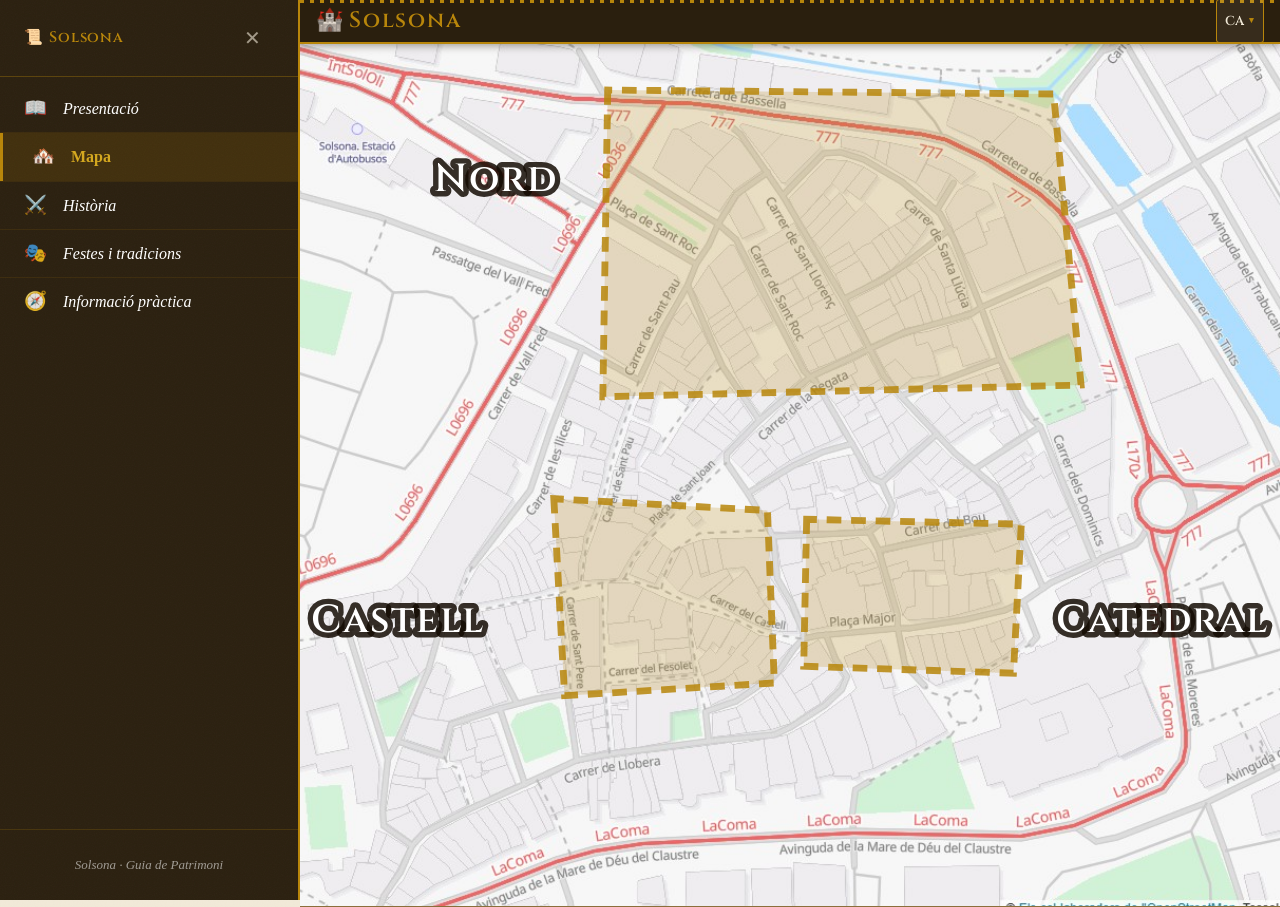
<file: index.html>
<!DOCTYPE html>
<html lang="ca">
<head>
    <meta charset="UTF-8">
    <meta name="viewport" content="width=device-width, initial-scale=1">
    <meta name="description" content="Guia de patrimoni: mapa interactiu dels punts d'interès del poble.">
    <meta name="theme-color" content="#2a1f0e">

    <!-- El JS omple el <title> amb `${POBLE} — ${titol-app traduït}` -->
    <title>Guia de Punts d'Interès</title>

    <!-- Favicon inline (emoji de castell) -->
    <link rel="icon" href="data:image/svg+xml,<svg xmlns='http://www.w3.org/2000/svg' viewBox='0 0 100 100'><text y='.9em' font-size='90'>🏰</text></svg>">

    <link rel="stylesheet" href="estils.css">
</head>
<body>

    <!-- ============================================================
         MENÚ LATERAL
         Drawer en mòbil · columna fixa en tauleta/escriptori
         aria-hidden gestionat per JS (obrirMenu / tancarMenu)
         ============================================================ -->
    <nav id="menu-lateral"
         aria-label="Menú principal"
         aria-hidden="true">

        <!-- Capçalera del drawer -->
        <!-- .titol-menu s'omple des de JS amb la constant POBLE (funcions.js) -->
        <div id="capçalera-menu">
            <span class="titol-menu"></span>
            <button id="boto-tancar-menu"
                    aria-label="Tancar menú">✕</button>
        </div>

        <!-- Navegació de seccions -->
        <ul role="list">
            <li>
                <button data-seccio="introduccio"
                        aria-controls="seccio-contingut"
                        aria-expanded="false">
                    Introducció
                </button>
            </li>
            <li>
                <button data-seccio="mapa"
                        aria-controls="seccio-mapa"
                        aria-current="true">
                    Mapa
                </button>
            </li>
            <li>
                <button data-seccio="historia"
                        aria-controls="seccio-contingut"
                        aria-expanded="false">
                    Història
                </button>
            </li>
            <li>
                <button data-seccio="festes-tradicions"
                        aria-controls="seccio-contingut"
                        aria-expanded="false">
                    Festes i tradicions
                </button>
            </li>
            <li>
                <button data-seccio="informacio-practica"
                        aria-controls="seccio-contingut"
                        aria-expanded="false">
                    Informació pràctica
                </button>
            </li>
        </ul>

        <!-- Peu del drawer -->
        <!-- #peu-menu s'omple des de JS amb "${POBLE} · ${titol-app traduït}" -->
        <p id="peu-menu"></p>

    </nav><!-- /menu-lateral -->


    <!-- Coberta fosca darrere el menú quan és obert en mòbil -->
    <div id="coberta-menu"
         aria-hidden="true"
         role="presentation"></div>


    <!-- ============================================================
         CONTINGUT PRINCIPAL
         ============================================================ -->
    <main id="contingut-principal">

        <!-- Capçalera sticky -->
        <header id="capçalera-principal">

            <button id="boto-menu"
                    aria-label="Obrir menú"
                    aria-controls="menu-lateral"
                    aria-expanded="false">☰</button>

            <!-- El JS omple aquest text des de la constant POBLE -->
            <h1 id="titol-poble"></h1>

            <!--
                Desplegable d'idioma personalitzat.
                · Botó disparador (mostra el codi de l'idioma actiu, ex: "CA ▾").
                · Llista <ul role="listbox"> amb els 4 idiomes; s'obre en clicar
                  el botó o amb la tecla Enter/Espai/Fletxa avall.
                L'estat el gestiona sincronitzarBotonsIdioma() a funcions.js.
                Els textos de les opcions els tradueix actualitzarTextosDinamics().
            -->
            <div id="selector-idioma" class="desplegable-idioma">
                <button type="button"
                        id="selector-idioma-disparador"
                        class="desplegable-idioma__disparador"
                        aria-haspopup="listbox"
                        aria-expanded="false"
                        aria-controls="selector-idioma-llista"
                        aria-label="Selecció d'idioma">
                    <span class="desplegable-idioma__codi">CA</span>
                    <span class="desplegable-idioma__fletxa" aria-hidden="true">▾</span>
                </button>
                <ul id="selector-idioma-llista"
                    class="desplegable-idioma__llista"
                    role="listbox"
                    aria-label="Idiomes disponibles"
                    hidden>
                    <li role="option" data-idioma="ca" aria-selected="true"  tabindex="-1">Català</li>
                    <li role="option" data-idioma="en" aria-selected="false" tabindex="-1">English</li>
                    <li role="option" data-idioma="es" aria-selected="false" tabindex="-1">Castellano</li>
                    <li role="option" data-idioma="fr" aria-selected="false" tabindex="-1">Français</li>
                </ul>
            </div>

        </header><!-- /capçalera-principal -->


        <!-- ========================================================
             SECCIÓ MAPA PRINCIPAL
             El SVG conté les zones hardcoded. JS els afegirà events i
             podrà regenerar les zones des de zones.js si cal.
             viewBox="0 0 100 88": x de 0 a 100, y de 0 a 88.

             PLANTILLA: adapteu el viewBox a la proporció real de la
             imatge, i substituïu els paths de sota per les coordenades
             reals obtingudes amb eina-coordenades.html.
             ======================================================== -->
        <section id="seccio-mapa"
                 aria-label="Mapa interactiu del poble">

            <svg id="mapa-poble"
                 viewBox="0 0 100 88"
                 preserveAspectRatio="xMidYMid meet"
                 role="img"
                 aria-label="Mapa del poble amb quatre zones clicables"
                 xmlns="http://www.w3.org/2000/svg">

                <title>Mapa</title>
                <desc>
                    Mapa esquemàtic del poble amb quatre zones d'interès.
                </desc>

                <!-- ================================================
                     FONS DEL MAPA
                     ================================================
                     PAS 1 · Posa el fitxer a: imatges/mapa-poble.jpg
                     PAS 2 · Ajusta el viewBox de dalt a la proporció
                             REAL de la teva imatge:
                                 alçadaViewBox = 100 × (alçadaPx / ampladaPx)
                     PAS 3 · Posa la mateixa alçada al `height` de sota.
                     ================================================ -->
                <image href="imatges/mapa-poble.jpg"
                       x="0" y="0"
                       width="100" height="88"
                       preserveAspectRatio="xMidYMid slice"/>


                <!-- ================================================
                     ZONES CLICABLES (PLANTILLA)
                     ================================================
                     Els paths de sota són marcadors de posició. Cal
                     substituir cada atribut "d" per les coordenades
                     reals obtingudes amb eina-coordenades.html, i
                     actualitzar també zones.js amb els mateixos
                     valors al camp formaArea.
                     ================================================ -->

                <!-- Zona 1 -->
                <g class="zona-clicable"
                   data-id-zona="zona-catedral"
                   tabindex="0"
                   role="button"
                   aria-label="Explorar Catedral">
                    <path d="M51.7,48.5 L51.4,63.5 L72.8,64.2 L73.6,49 Z"/>
                    <text x="88" y="60" class="etiqueta-zona">Catedral</text>
                </g>

                <!-- Zona 2 -->
                <g class="zona-clicable"
                   data-id-zona="zona-castell"
                   tabindex="0"
                   role="button"
                   aria-label="Explorar Castell">
                    <path d="M25.9,46.4 L27,66.5 L48.4,65.2 L47.7,47.6 Z"/>
                    <text x="10" y="60" class="etiqueta-zona">Castell</text>
                </g>

                <!-- Zona 3 -->
                <g class="zona-clicable"
                   data-id-zona="zona-nord"
                   tabindex="0"
                   role="button"
                   aria-label="Explorar Zona Nord">
                    <path d="M31.4,4.7 L30.9,36 L79.7,34.8 L76.9,5.1 Z"/>
                    <text x="20" y="15" class="etiqueta-zona">Nord</text>
                </g>

               

            </svg><!-- /mapa-poble -->

        </section><!-- /seccio-mapa -->


        <!-- ========================================================
             SECCIÓ CONTINGUT (seccions del menú)
             Oculta per defecte. JS en gestiona la visibilitat
             i en canvia el contingut via mostrarSeccio().
             ======================================================== -->
        <section id="seccio-contingut"
                 aria-live="polite"
                 aria-atomic="false"
                 hidden>
            <!-- El JS inserirà aquí el títol i el text de la secció -->
        </section><!-- /seccio-contingut -->


    </main><!-- /contingut-principal -->


    <!-- ============================================================
         AVÍS SENSE JAVASCRIPT
         ============================================================ -->
    <noscript>
        <div style="padding:1.5rem;background:#f2ead8;border:2px solid #8b2e0a;
                    font-family:Georgia,serif;color:#1e1408;text-align:center;
                    position:fixed;top:0;left:0;right:0;z-index:9999;">
            <p lang="ca">⚠️ Aquesta aplicació requereix JavaScript per funcionar.</p>
            <p lang="es">⚠️ Esta aplicación requiere JavaScript para funcionar.</p>
            <p lang="en">⚠️ This application requires JavaScript to work.</p>
            <p lang="fr">⚠️ Cette application nécessite JavaScript pour fonctionner.</p>
        </div>
    </noscript>


    <!-- ============================================================
         SCRIPTS — ordre obligatori: traduccions → zones → punts → funcions
         ============================================================ -->
    <script src="dades/traduccions.js"></script>
    <script src="dades/zones.js"></script>
    <script src="dades/punts.js"></script>
    <script src="funcions.js"></script>

</body>
</html>
</file>
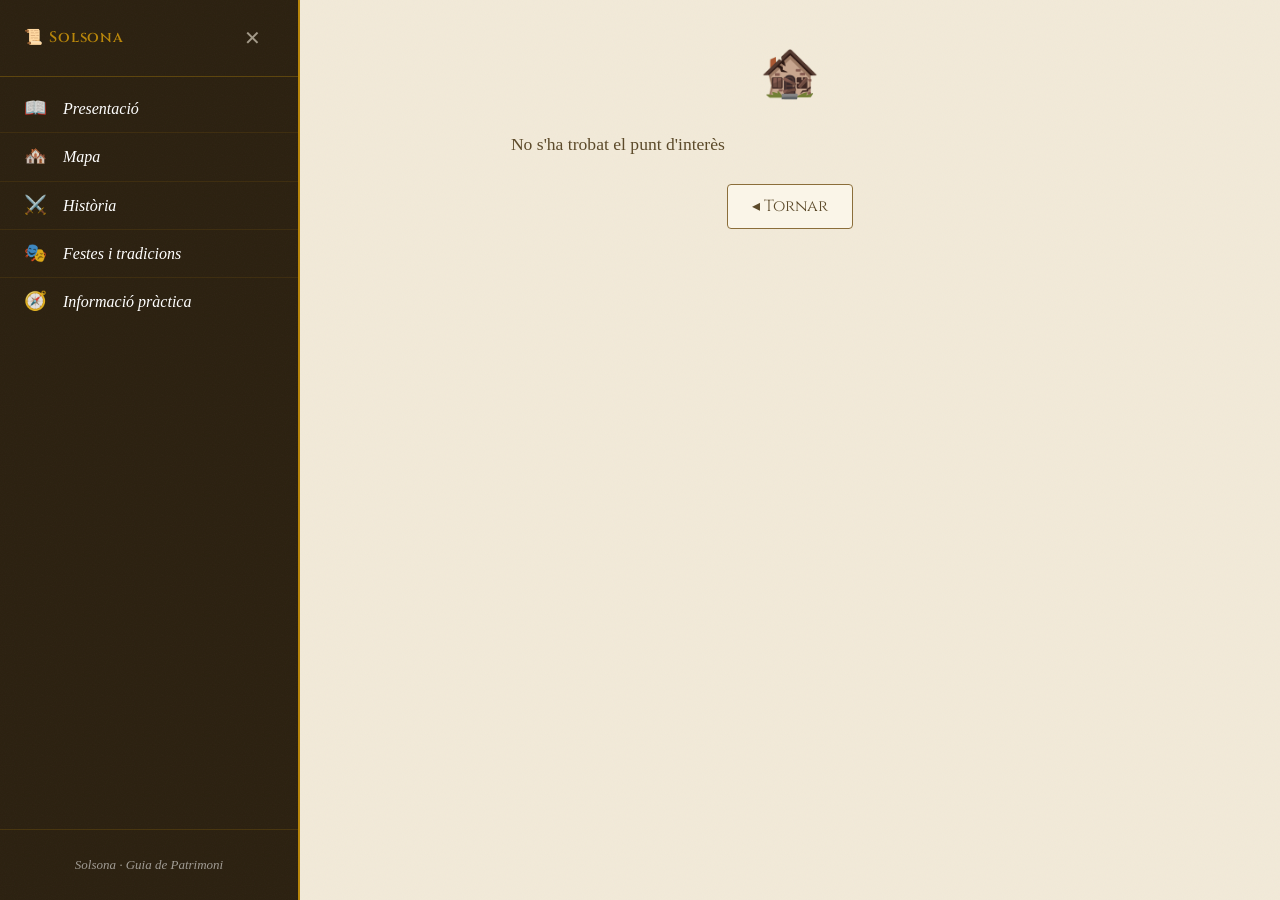
<file: punt-interes.html>
<!DOCTYPE html>
<html lang="ca">
<head>
    <meta charset="UTF-8">
    <meta name="viewport" content="width=device-width, initial-scale=1">
    <!--
        El contingut d'aquesta pàgina depèn del paràmetre ?pi= de la URL.
        El JS actualitzarà <title>, <meta name="description"> i tots els
        camps de la fitxa en carregar via renderitzarFitxaPunt().
    -->
    <meta name="description" content="Fitxa d'un punt d'interès del poble.">
    <meta name="theme-color" content="#2a1f0e">

    <!-- El JS actualitzarà el <title> amb "${nomPunt} — ${POBLE}" -->
    <title>Punt d'interès</title>

    <link rel="icon" href="data:image/svg+xml,<svg xmlns='http://www.w3.org/2000/svg' viewBox='0 0 100 100'><text y='.9em' font-size='90'>🏰</text></svg>">
    <link rel="stylesheet" href="estils.css">
</head>
<body>

    <!-- ============================================================
         MENÚ LATERAL
         Idèntic a index.html i zona.html.
         ============================================================ -->
    <nav id="menu-lateral"
         aria-label="Menú principal"
         aria-hidden="true">

        <!-- .titol-menu s'omple des de JS amb la constant POBLE (funcions.js) -->
        <div id="capçalera-menu">
            <span class="titol-menu"></span>
            <button id="boto-tancar-menu"
                    aria-label="Tancar menú">✕</button>
        </div>

        <ul role="list">
            <li>
                <button data-seccio="introduccio"
                        aria-controls="seccio-contingut"
                        aria-expanded="false">
                    Introducció
                </button>
            </li>
            <li>
                <button data-seccio="mapa"
                        aria-current="false">
                    Mapa
                </button>
            </li>
            <li>
                <button data-seccio="historia"
                        aria-controls="seccio-contingut"
                        aria-expanded="false">
                    Història
                </button>
            </li>
            <li>
                <button data-seccio="festes-tradicions"
                        aria-controls="seccio-contingut"
                        aria-expanded="false">
                    Festes i tradicions
                </button>
            </li>
            <li>
                <button data-seccio="informacio-practica"
                        aria-controls="seccio-contingut"
                        aria-expanded="false">
                    Informació pràctica
                </button>
            </li>
        </ul>

        <!-- #peu-menu s'omple des de JS amb "${POBLE} · ${titol-app traduït}" -->
        <p id="peu-menu"></p>

    </nav><!-- /menu-lateral -->


    <div id="coberta-menu"
         aria-hidden="true"
         role="presentation"></div>


    <!-- ============================================================
         CONTINGUT PRINCIPAL
         ============================================================ -->
    <main id="contingut-principal">

        <!-- Capçalera sticky -->
        <header id="capçalera-principal">

            <button id="boto-menu"
                    aria-label="Obrir menú"
                    aria-controls="menu-lateral"
                    aria-expanded="false">☰</button>

            <!-- El JS omple aquest text des de la constant POBLE -->
            <h1 id="titol-poble"></h1>

            <!--
                Desplegable d'idioma personalitzat.
                · Botó disparador (mostra el codi de l'idioma actiu, ex: "CA ▾").
                · Llista <ul role="listbox"> amb els 4 idiomes; s'obre en clicar
                  el botó o amb la tecla Enter/Espai/Fletxa avall.
                L'estat el gestiona sincronitzarBotonsIdioma() a funcions.js.
                Els textos de les opcions els tradueix actualitzarTextosDinamics().
            -->
            <div id="selector-idioma" class="desplegable-idioma">
                <button type="button"
                        id="selector-idioma-disparador"
                        class="desplegable-idioma__disparador"
                        aria-haspopup="listbox"
                        aria-expanded="false"
                        aria-controls="selector-idioma-llista"
                        aria-label="Selecció d'idioma">
                    <span class="desplegable-idioma__codi">CA</span>
                    <span class="desplegable-idioma__fletxa" aria-hidden="true">▾</span>
                </button>
                <ul id="selector-idioma-llista"
                    class="desplegable-idioma__llista"
                    role="listbox"
                    aria-label="Idiomes disponibles"
                    hidden>
                    <li role="option" data-idioma="ca" aria-selected="true"  tabindex="-1">Català</li>
                    <li role="option" data-idioma="en" aria-selected="false" tabindex="-1">English</li>
                    <li role="option" data-idioma="es" aria-selected="false" tabindex="-1">Castellano</li>
                    <li role="option" data-idioma="fr" aria-selected="false" tabindex="-1">Français</li>
                </ul>
            </div>

        </header><!-- /capçalera-principal -->


        <!-- ========================================================
             FITXA DEL PUNT D'INTERÈS
             <article> és l'element semàntic correcte: la fitxa és
             un contingut autònom que té sentit per si mateix.
             Tot el contingut l'omple renderitzarFitxaPunt().
             ======================================================== -->
        <article id="fitxa-punt-interes"
                 aria-labelledby="nom-punt">

            <!-- ====================================================
                 CAPÇALERA: BOTÓ TORNAR + NOM DEL PUNT
                 Mateix patró que #capçalera-zona a zona.html:
                 botó a l'esquerra i títol al costat.
                 El botó torna al historial anterior (típicament
                 la pàgina de zona des d'on s'ha entrat).
                 El text del botó el tradueix el JS via UI['tornar'];
                 la fletxa '◂' l'afegeix el CSS (.boto-tornar::before).
                 ==================================================== -->
            <div id="capçalera-punt">

                <button id="boto-tornar"
                        class="boto-tornar"
                        onclick="history.back()"
                        aria-label="Tornar a la llista de punts d'interès">
                    <!-- El JS omple el textContent amb "Tornar" traduït -->
                </button>

                <!-- El JS omple textContent d'aquest h1 -->
                <h1 id="nom-punt" aria-live="polite"></h1>

            </div><!-- /capçalera-punt -->


            <!-- ====================================================
                 IMATGE DESTACADA
                 src i alt els omple el JS (alt = nom del PI en
                 l'idioma actiu). L'onerror del JS substitueix la
                 imatge per un placeholder emoji si no existeix.
                 ==================================================== -->
            <div id="contenidor-imatge">
                <!--
                    src buit intencionadament: el JS el defineix.
                    Si el navegador intenta carregar src="" alguns
                    navegadors fan una petició al document arrel —
                    per evitar-ho usem src="data:," (URI mínima vàlida
                    que no dispara cap petició de xarxa).
                -->
                <img id="imatge-punt"
                     src="data:,"
                     alt=""
                     loading="eager"
                     decoding="async">
            </div><!-- /contenidor-imatge -->


            <!-- ====================================================
                 DETALLS: METADADES I ESTRELLES
                 (El nom ha passat a #capçalera-punt, a dalt.)
                 ==================================================== -->
            <section id="detalls-punt"
                     aria-label="Informació del punt d'interès">

                <!--
                    Llista de definicions: etiqueta → valor.
                    Les <dt> usen data-i18n perquè el JS les tradueixi.
                    Les <dd> les omple el JS directament per id.
                -->
                <dl>
                    <dt data-i18n="any-construccio">Any:</dt>
                    <dd id="any-construccio"></dd>

                    <dt data-i18n="estil-arquitectonic">Estil:</dt>
                    <dd id="estil-arquitectonic"></dd>

                    <dt data-i18n="direccio-punt">Adreça:</dt>
                    <dd id="direccio-punt"></dd>
                </dl>

                <!--
                    Bloc d'estrelles:
                    · role="img" → el lector de pantalla l'anuncia com a imatge
                    · aria-label → el JS hi posa "2 de 3 estrelles" (traduït)
                    · innerHTML  → el JS hi insereix les <span> de les estrelles
                                   i el badge de rellevància
                -->
                <div id="estrelles-rellevancia"
                     role="img"
                     aria-label=""></div>

            </section><!-- /detalls-punt -->


            <!-- ====================================================
                 DESCRIPCIÓ
                 El JS omple textContent de #text-descripcio
                 (mai innerHTML per seguretat: el text ve de dades).
                 La primera lletra capital la fa el CSS (::first-letter).
                 ==================================================== -->
            <section id="descripcio-punt"
                     aria-label="Descripció">

                <p id="text-descripcio" aria-live="polite"></p>

            </section><!-- /descripcio-punt -->


            <!-- ====================================================
                 SEPARADOR ORNAMENTAL
                 Decoració pura, invisible per a lectors de pantalla.
                 ==================================================== -->
            <div class="separador-ornamental" aria-hidden="true"></div>

        </article><!-- /fitxa-punt-interes -->


        <!-- ========================================================
             SECCIÓ DE CONTINGUT DEL MENÚ LATERAL
             Apareix quan l'usuari obra una secció del menú.
             ======================================================== -->
        <section id="seccio-contingut"
                 aria-live="polite"
                 aria-atomic="false"
                 hidden>
        </section><!-- /seccio-contingut -->


    </main><!-- /contingut-principal -->


    <!-- ============================================================
         AVÍS SENSE JAVASCRIPT
         ============================================================ -->
    <noscript>
        <div style="padding:1.5rem;background:#f2ead8;border:2px solid #8b2e0a;
                    font-family:Georgia,serif;color:#1e1408;text-align:center;
                    position:fixed;top:0;left:0;right:0;z-index:9999;">
            <p lang="ca">⚠️ Aquesta aplicació requereix JavaScript per funcionar.</p>
            <p lang="es">⚠️ Esta aplicación requiere JavaScript para funcionar.</p>
            <p lang="en">⚠️ This application requires JavaScript to work.</p>
            <p lang="fr">⚠️ Cette application nécessite JavaScript pour fonctionner.</p>
        </div>
    </noscript>


    <!-- ============================================================
         SCRIPTS — ordre obligatori: traduccions → zones → punts → funcions
         ============================================================ -->
    <script src="dades/traduccions.js"></script>
    <script src="dades/zones.js"></script>
    <script src="dades/punts.js"></script>
    <script src="funcions.js"></script>

</body>
</html>
</file>
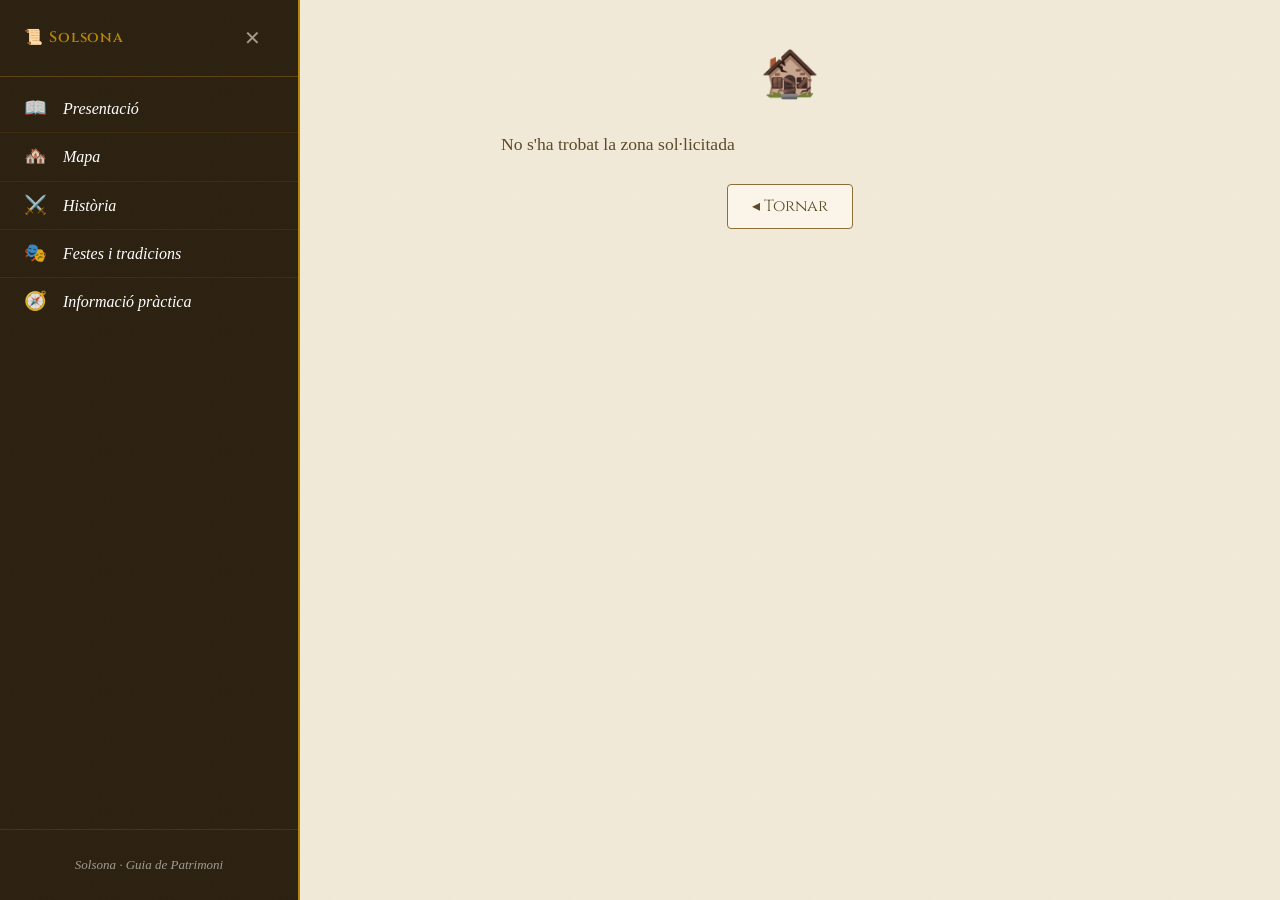
<file: zona.html>
<!DOCTYPE html>
<html lang="ca">
<head>
    <meta charset="UTF-8">
    <meta name="viewport" content="width=device-width, initial-scale=1">
    <!--
        El contingut d'aquesta pàgina depèn del paràmetre ?zona= de la URL.
        El JS actualitzarà <title> i <meta name="description"> en carregar.
    -->
    <meta name="description" content="Explora una zona del poble i els seus punts d'interès.">
    <meta name="theme-color" content="#2a1f0e">

    <!-- El JS actualitzarà el <title> amb "${nomZona} — ${POBLE}" -->
    <title>Zona</title>

    <link rel="icon" href="data:image/svg+xml,<svg xmlns='http://www.w3.org/2000/svg' viewBox='0 0 100 100'><text y='.9em' font-size='90'>🏰</text></svg>">
    <link rel="stylesheet" href="estils.css">
</head>
<body>

    <!-- ============================================================
         MENÚ LATERAL
         Idèntic a index.html — el JS l'omple i el gestiona igual.
         ============================================================ -->
    <nav id="menu-lateral"
         aria-label="Menú principal"
         aria-hidden="true">

        <!-- .titol-menu s'omple des de JS amb la constant POBLE (funcions.js) -->
        <div id="capçalera-menu">
            <span class="titol-menu"></span>
            <button id="boto-tancar-menu"
                    aria-label="Tancar menú">✕</button>
        </div>

        <ul role="list">
            <li>
                <button data-seccio="introduccio"
                        aria-controls="seccio-contingut-menu"
                        aria-expanded="false">
                    Introducció
                </button>
            </li>
            <li>
                <button data-seccio="mapa"
                        aria-controls="seccio-mapa-zona">
                    Mapa
                </button>
            </li>
            <li>
                <button data-seccio="historia"
                        aria-controls="seccio-contingut-menu"
                        aria-expanded="false">
                    Història
                </button>
            </li>
            <li>
                <button data-seccio="festes-tradicions"
                        aria-controls="seccio-contingut-menu"
                        aria-expanded="false">
                    Festes i tradicions
                </button>
            </li>
            <li>
                <button data-seccio="informacio-practica"
                        aria-controls="seccio-contingut-menu"
                        aria-expanded="false">
                    Informació pràctica
                </button>
            </li>
        </ul>

        <!-- #peu-menu s'omple des de JS amb "${POBLE} · ${titol-app traduït}" -->
        <p id="peu-menu"></p>

    </nav><!-- /menu-lateral -->


    <div id="coberta-menu"
         aria-hidden="true"
         role="presentation"></div>


    <!-- ============================================================
         CONTINGUT PRINCIPAL
         ============================================================ -->
    <main id="contingut-principal">

        <!-- Capçalera sticky — igual que index.html -->
        <header id="capçalera-principal">

            <button id="boto-menu"
                    aria-label="Obrir menú"
                    aria-controls="menu-lateral"
                    aria-expanded="false">☰</button>

            <!-- El JS omple aquest text des de la constant POBLE -->
            <h1 id="titol-poble"></h1>

            <!--
                Desplegable d'idioma personalitzat.
                · Botó disparador (mostra el codi de l'idioma actiu, ex: "CA ▾").
                · Llista <ul role="listbox"> amb els 4 idiomes; s'obre en clicar
                  el botó o amb la tecla Enter/Espai/Fletxa avall.
                L'estat el gestiona sincronitzarBotonsIdioma() a funcions.js.
                Els textos de les opcions els tradueix actualitzarTextosDinamics().
            -->
            <div id="selector-idioma" class="desplegable-idioma">
                <button type="button"
                        id="selector-idioma-disparador"
                        class="desplegable-idioma__disparador"
                        aria-haspopup="listbox"
                        aria-expanded="false"
                        aria-controls="selector-idioma-llista"
                        aria-label="Selecció d'idioma">
                    <span class="desplegable-idioma__codi">CA</span>
                    <span class="desplegable-idioma__fletxa" aria-hidden="true">▾</span>
                </button>
                <ul id="selector-idioma-llista"
                    class="desplegable-idioma__llista"
                    role="listbox"
                    aria-label="Idiomes disponibles"
                    hidden>
                    <li role="option" data-idioma="ca" aria-selected="true"  tabindex="-1">Català</li>
                    <li role="option" data-idioma="en" aria-selected="false" tabindex="-1">English</li>
                    <li role="option" data-idioma="es" aria-selected="false" tabindex="-1">Castellano</li>
                    <li role="option" data-idioma="fr" aria-selected="false" tabindex="-1">Français</li>
                </ul>
            </div>

        </header><!-- /capçalera-principal -->


        <!-- ========================================================
             CAPÇALERA DE ZONA
             El JS omple #nom-zona amb el nom traduït de la zona.
             ======================================================== -->
        <div id="capçalera-zona">

            <!-- Botó tornar a index.html -->
            <a href="index.html"
               id="boto-tornar"
               class="boto-tornar"
               aria-label="Tornar al mapa principal">Tornar</a>

            <!-- El JS insereix l'emoji + nom de la zona -->
            <h2 id="nom-zona" aria-live="polite"></h2>

        </div><!-- /capçalera-zona -->


        <!-- ========================================================
             MAPA DE ZONA
             El JS crea el SVG dinàmicament dins aquest contenidor
             via renderitzarMapaZona(). El SVG extern es carrega com
             a <image> dins el SVG generat.
             ======================================================== -->
        <section id="seccio-mapa-zona"
                 aria-label="Mapa de la zona">

            <!--
                El contenidor ha d'existir buit:
                renderitzarMapaZona() hi insereix l'SVG complet.
                L'alçada mínima evita el CLS (Cumulative Layout Shift)
                mentre el mapa es genera.
            -->
            <div id="contenidor-mapa-zona"
                 role="img"
                 aria-label="Mapa de la zona amb marcadors dels punts d'interès">
            </div>

        </section><!-- /seccio-mapa-zona -->


        <!-- ========================================================
             BARRA DE FILTRE D'ESTRELLES
             Filtra els PIs visibles al mapa i a la llista.
             El JS gestiona aria-pressed i l'estat actiu.
             ======================================================== -->
        <div id="barra-filtre">

            <span class="etiqueta-filtre"
                  aria-hidden="true">
                <!-- L'emoji s'afegeix per CSS (::before no cal JS) -->
                Filtre
            </span>

            <div id="filtre-estrelles"
                 role="group"
                 aria-label="Filtre per rellevància">

                <!--
                    data-estrelles="0" → mostra tots
                    data-estrelles="1" → ≥ 1 estrella (recomanats)
                    data-estrelles="2" → ≥ 2 estrelles (destacats)
                    data-estrelles="3" → = 3 estrelles (imprescindibles)
                    El text d'aquests botons es tradueix per JS.
                -->
                <button data-estrelles="0"
                        aria-pressed="true"
                        class="actiu">Tots</button>

                <button data-estrelles="1"
                        aria-pressed="false">★</button>

                <button data-estrelles="2"
                        aria-pressed="false">★★</button>

                <button data-estrelles="3"
                        aria-pressed="false">★★★</button>

            </div><!-- /filtre-estrelles -->

        </div><!-- /barra-filtre -->


        <!-- ========================================================
             LLISTA DE PUNTS D'INTERÈS
             El JS genera les targetes dinàmicament via
             renderitzarLlistaPunts(). Si no hi ha resultats
             apareix el missatge de traduccions.js['sense-resultats'].
             ======================================================== -->
        <section id="seccio-llista"
                 aria-label="Llista de punts d'interès">

            <!--
                Contenidor buit: renderitzarLlistaPunts() hi insereix
                els botons .targeta-punt o #missatge-sense-resultats.
            -->
            <ul id="llista-punts"
                role="list"
                aria-live="polite"
                aria-atomic="false">
            </ul>

        </section><!-- /seccio-llista -->


        <!-- ========================================================
             SECCIÓ DE CONTINGUT DEL MENÚ LATERAL
             Apareix quan l'usuari prem una secció del menú,
             igual que a index.html, però aquí es mostra sota
             la llista de PIs (no sota el mapa principal).
             ======================================================== -->
        <section id="seccio-contingut"
                 aria-live="polite"
                 aria-atomic="false"
                 hidden>
        </section><!-- /seccio-contingut -->


    </main><!-- /contingut-principal -->


    <!-- ============================================================
         AVÍS SENSE JAVASCRIPT
         ============================================================ -->
    <noscript>
        <div style="padding:1.5rem;background:#f2ead8;border:2px solid #8b2e0a;
                    font-family:Georgia,serif;color:#1e1408;text-align:center;
                    position:fixed;top:0;left:0;right:0;z-index:9999;">
            <p lang="ca">⚠️ Aquesta aplicació requereix JavaScript per funcionar.</p>
            <p lang="es">⚠️ Esta aplicación requiere JavaScript para funcionar.</p>
            <p lang="en">⚠️ This application requires JavaScript to work.</p>
            <p lang="fr">⚠️ Cette application nécessite JavaScript pour fonctionner.</p>
        </div>
    </noscript>


    <!-- ============================================================
         SCRIPTS — ordre obligatori: traduccions → zones → punts → funcions
         ============================================================ -->
    <script src="dades/traduccions.js"></script>
    <script src="dades/zones.js"></script>
    <script src="dades/punts.js"></script>
    <script src="funcions.js"></script>

</body>
</html>
</file>
<file: estils.css>
/* ============================================================
   estils.css — Guia de Punts d'Interès (plantilla per a qualsevol poble)
   Ordre: variables → reset → base → components → utilitats
          → media queries
   Convenció: kebab-case en català, valors en rem excepte
   píxels de touch-target i z-index.
   ============================================================ */


/* ============================================================
   1. VARIABLES GLOBALS
   Modificar aquí per personalitzar tot l'aspecte visual.
   ============================================================ */

@import url('https://fonts.googleapis.com/css2?family=MedievalSharp&family=IM+Fell+English:ital@0;1&family=Cinzel:wght@400;600&display=swap');

:root {
    /* --- Paleta principal: pergamí i tinta vella --- */
    --color-fons:               #f2ead8;   /* pergamí clar */
    --color-fons-fosc:          #e4d8be;   /* pergamí fosc, superfícies elevades */
    --color-fons-menu:          #2a1f0e;   /* fusta de noguera */
    --color-text:               #1e1408;   /* tinta sèpia molt fosca */
    --color-text-suau:          #5c4a2a;   /* tinta sèpia mitjana */
    --color-text-invertit:      #f2ead8;   /* text sobre fons fosc */
    --color-text-menu:          #ffffff;   /* blanc pur: text del menú lateral */
    --color-accent:             #8b2e0a;   /* vermell oxid, tinta roja de scriptorium */
    --color-accent-clar:        #c4571e;   /* vermell clar, hover */
    --color-accent-or:          #b8860b;   /* or vell, detalls decoratius */
    --color-accent-or-clar:     #d4a820;   /* or brillant, hover */
    --color-superficie:         #faf5e8;   /* blanc pergamí, targetes */
    --color-vora:               #c8b48a;   /* vora pergamí */
    --color-vora-forta:         #8b6e3a;   /* vora marró */
    --color-ombra:              rgba(30, 20, 8, 0.18);
    --color-ombra-forta:        rgba(30, 20, 8, 0.40);
    --color-coberta:            rgba(20, 12, 4, 0.65);  /* fons fosc menú obert */

    /* --- Colors estrelles de rellevància --- */
    --color-estrella-activa:    #b8860b;   /* or vell */
    --color-estrella-buida:     #c8b48a;   /* pergamí fosc */

    /* --- Colors zones del mapa (per a SVG fill) --- */
    --color-zona-centre:        rgba(139, 46, 10,  0.18);
    --color-zona-moli:          rgba(15,  90, 60,  0.18);
    --color-zona-castell:       rgba(60,  40, 100, 0.18);
    --color-zona-vinyes:        rgba(80,  110, 20, 0.18);

    /* --- Zones del mapa: groc per defecte, lila al hover --- */
    --color-zona-defecte:       rgba(184, 134, 11, 0.22);   /* or vell translúcid */
    --color-zona-defecte-vora:  rgba(184, 134, 11, 0.85);   /* contorn or vell */
    --color-zona-hover:         rgba(157, 111, 209, 0.38);  /* lavanda translúcida */
    --color-zona-hover-vora:    #9d6fd1;                    /* lavanda plena */

    /* --- Tipografia --- */
    --font-titol:    'Cinzel', 'Palatino Linotype', 'Book Antiqua', serif;
    --font-cos:      'IM Fell English', 'Palatino Linotype', Georgia, serif;
    --font-mono:     'Courier New', Courier, monospace;

    --mida-text-base:    1rem;        /* 16px */
    --mida-text-petit:   0.8125rem;   /* ~13px */
    --mida-text-mitja:   0.9375rem;   /* 15px */
    --mida-text-gran:    1.1875rem;   /* ~19px */
    --mida-titol-petit:  1.375rem;    /* ~22px */
    --mida-titol:        1.875rem;    /* 30px */
    --mida-titol-gran:   2.5rem;      /* 40px */
    --alçada-linia:      1.7;

    /* --- Espaiat --- */
    --espai-xs:     0.25rem;
    --espai-petit:  0.5rem;
    --espai-mitja:  1rem;
    --espai-gran:   1.5rem;
    --espai-extra:  2.25rem;
    --espai-doble:  3.5rem;

    /* --- Touch targets (accessibilitat mòbil, mínim 44px) --- */
    --mida-touch:   44px;

    /* --- Menú lateral --- */
    --amplada-menu:    288px;
    --durada-animacio: 260ms;
    --corba-animacio:  cubic-bezier(0.4, 0, 0.2, 1);

    /* --- Vores i radis --- */
    --radi-petit:   3px;
    --radi-mitja:   6px;
    --radi-gran:    10px;
    --amplada-vora: 1px;

    /* --- Decoració: patró de textura (SVG inline com a data URI) --- */
    --textura-fons: url("data:image/svg+xml,%3Csvg xmlns='http://www.w3.org/2000/svg' width='60' height='60'%3E%3Cfilter id='n'%3E%3CfeTurbulence type='fractalNoise' baseFrequency='0.9' numOctaves='4' stitchTiles='stitch'/%3E%3C/filter%3E%3Crect width='60' height='60' filter='url(%23n)' opacity='0.035'/%3E%3C/svg%3E");

    /* --- Z-index escala --- */
    --z-mapa:       1;
    --z-marcadors:  2;
    --z-coberta:    90;
    --z-menu:       100;
    --z-capçalera:  50;
}


/* ============================================================
   2. RESET I NORMALITZACIÓ
   ============================================================ */

*,
*::before,
*::after {
    box-sizing: border-box;
    margin: 0;
    padding: 0;
}

html {
    font-size: 16px;
    scroll-behavior: smooth;
    -webkit-text-size-adjust: 100%;  /* evita zoom de text iOS en rotar */
    text-size-adjust: 100%;
}

body {
    font-family:      var(--font-cos);
    font-size:        var(--mida-text-base);
    line-height:      var(--alçada-linia);
    color:            var(--color-text);
    background-color: var(--color-fons);
    background-image: var(--textura-fons);
    min-height:       100dvh;
    overflow-x:       hidden;
}

img,
svg {
    display: block;
    max-width: 100%;
}

ul, ol {
    list-style: none;
}

button {
    font-family: inherit;
    font-size:   inherit;
    color:       inherit;
    background:  none;
    border:      none;
    cursor:      pointer;
    line-height: inherit;
}

a {
    color: var(--color-accent);
    text-decoration: underline;
    text-underline-offset: 3px;
}

a:hover {
    color: var(--color-accent-clar);
}

/*
   L'atribut `hidden` ha de guanyar sempre.
   Cal !important perquè els selectors d'ID amb `display:flex`
   (#capçalera-zona, #barra-filtre…) tenen més especificitat que la
   regla `[hidden] { display: none }` del navegador i, sense això,
   els elements amagats seguirien sent visibles.
*/
[hidden] {
    display: none !important;
}

/* Focus visible per a tots els elements interactius */
:focus-visible {
    outline:        2px solid var(--color-accent-or);
    outline-offset: 3px;
    border-radius:  var(--radi-petit);
}

/* Zoom de text iOS: inputs sempre 16px */
input,
select,
textarea {
    font-size: 16px;
    font-family: var(--font-cos);
}

/* Redueix moviment per a usuaris sensibles */
@media (prefers-reduced-motion: reduce) {
    *,
    *::before,
    *::after {
        animation-duration:   0.01ms !important;
        transition-duration:  0.01ms !important;
    }
}


/* ============================================================
   3. TIPOGRAFIA BASE
   ============================================================ */

h1, h2, h3, h4 {
    font-family:  var(--font-titol);
    font-weight:  600;
    line-height:  1.25;
    color:        var(--color-text);
    letter-spacing: 0.02em;
}

h1 { font-size: var(--mida-titol); }
h2 { font-size: var(--mida-titol-petit); }
h3 { font-size: var(--mida-text-gran); font-weight: 400; }
h4 { font-size: var(--mida-text-base); font-weight: 400; letter-spacing: 0.06em; text-transform: uppercase; }

p {
    max-width: 65ch;
    margin-bottom: var(--espai-mitja);
}

p:last-child {
    margin-bottom: 0;
}

/* Cursiva per a atribucions i cites */
em {
    font-style: italic;
    color: var(--color-text-suau);
}

/* Separador decoratiu medieval: ❧ o ✦ */
hr {
    border: none;
    text-align: center;
    color: var(--color-accent-or);
    font-size: var(--mida-text-gran);
    margin: var(--espai-gran) 0;
}

hr::before {
    content: '✦';
    display: inline-block;
    letter-spacing: 0.5em;
}


/* ============================================================
   4. COMPONENT: CAPÇALERA PRINCIPAL
   ============================================================ */

#capçalera-principal {
    position:       sticky;
    top:            0;
    z-index:        var(--z-capçalera);
    display:        flex;
    align-items:    center;
    gap:            var(--espai-mitja);
    padding:        0 var(--espai-mitja);
    height:         var(--mida-touch);
    min-height:     var(--mida-touch);
    background-color: var(--color-fons-menu);
    border-bottom:  2px solid var(--color-accent-or);
    /* Ornament superior: filera de punts daurats */
    box-shadow:     0 2px 8px var(--color-ombra-forta);
}

#capçalera-principal::before {
    content: '';
    position: absolute;
    top: 0; left: 0; right: 0;
    height: 3px;
    background: repeating-linear-gradient(
        to right,
        var(--color-accent-or) 0px,
        var(--color-accent-or) 4px,
        transparent 4px,
        transparent 10px
    );
}

#titol-poble {
    font-family:    var(--font-titol);
    font-size:      var(--mida-text-gran);
    font-weight:    600;
    color:          var(--color-accent-or);
    letter-spacing: 0.08em;
    flex:           1;
    white-space:    nowrap;
    overflow:       hidden;
    text-overflow:  ellipsis;
}

/* Emoji de bandera/blasó davant del títol */
#titol-poble::before {
    content: '🏰 ';
    font-size: 1em;
    letter-spacing: 0;
}


/* ============================================================
   5. COMPONENT: BOTÓ MENÚ (hamburguesa)
   ============================================================ */

#boto-menu {
    display:        flex;
    align-items:    center;
    justify-content: center;
    min-width:      var(--mida-touch);
    min-height:     var(--mida-touch);
    font-size:      1.375rem;
    color:          var(--color-text-invertit);
    border-radius:  var(--radi-petit);
    transition:     color var(--durada-animacio) ease,
                    background-color var(--durada-animacio) ease;
    flex-shrink:    0;
}

#boto-menu:hover,
#boto-menu:focus-visible {
    color:            var(--color-accent-or);
    background-color: rgba(255, 255, 255, 0.08);
}


/* ============================================================
   6. COMPONENT: SELECTOR D'IDIOMA (desplegable personalitzat)
   ------------------------------------------------------------
   Estructura BEM:
     .desplegable-idioma              → contenidor (relatiu per a la llista)
     .desplegable-idioma__disparador  → botó que mostra el codi actiu (CA ▾)
     .desplegable-idioma__codi        → text del codi (CA / EN / ES / FR)
     .desplegable-idioma__fletxa      → chevron ▾ que gira quan s'obre
     .desplegable-idioma__llista      → <ul role="listbox">, amagada per defecte

   L'obertura/tancament s'anima via l'atribut `[hidden]` i les
   classes `.esta-obert` que gestiona el JS.
   ============================================================ */

.desplegable-idioma {
    position:    relative;
    flex-shrink: 0;
}

/* --- Botó disparador --- */
.desplegable-idioma__disparador {
    display:     inline-flex;
    align-items: center;
    gap:         var(--espai-xs);

    min-height:  var(--mida-touch);
    padding:     0 var(--espai-petit);

    font-family:    var(--font-titol);
    font-size:      var(--mida-text-petit);
    font-weight:    600;
    letter-spacing: 0.06em;

    color:            var(--color-text-invertit);
    background-color: rgba(255, 255, 255, 0.06);
    border:           1px solid var(--color-accent-or);
    border-radius:    var(--radi-petit);

    cursor:     pointer;
    transition: background-color var(--durada-animacio) ease,
                border-color     var(--durada-animacio) ease;
}

.desplegable-idioma__disparador:hover {
    background-color: rgba(255, 255, 255, 0.12);
}

.desplegable-idioma__disparador:focus-visible {
    outline:        2px solid var(--color-accent-or);
    outline-offset: 2px;
}

/* Chevron: gira 180° quan el desplegable està obert */
.desplegable-idioma__fletxa {
    display:     inline-block;
    font-size:   0.7em;
    line-height: 1;
    color:       var(--color-accent-or);
    transition:  transform var(--durada-animacio) ease;
}

.desplegable-idioma__disparador[aria-expanded="true"] .desplegable-idioma__fletxa {
    transform: rotate(180deg);
}

/* --- Llista d'opcions --- */
.desplegable-idioma__llista {
    position: absolute;
    top:      calc(100% + var(--espai-xs));
    right:    0;                       /* Alineat a la dreta perquè no surti en mòbil */
    z-index:  var(--z-menu);

    min-width: 8.5rem;
    margin:  0;
    padding: var(--espai-xs) 0;
    list-style: none;

    background-color: var(--color-fons);
    border:           1px solid var(--color-vora);
    border-radius:    var(--radi-petit);
    box-shadow:       0 6px 18px var(--color-ombra-forta);

    /* Animació d'entrada: es dispara quan s'elimina l'atribut [hidden] */
    animation: desplegable-idioma-entrada var(--durada-animacio) ease-out;
}

.desplegable-idioma__llista[hidden] {
    display: none;
}

@keyframes desplegable-idioma-entrada {
    from {
        opacity:   0;
        transform: translateY(-4px);
    }
    to {
        opacity:   1;
        transform: translateY(0);
    }
}

/* --- Opcions --- */
.desplegable-idioma__llista [role="option"] {
    padding:        var(--espai-petit) var(--espai-mitja);
    min-height:     var(--mida-touch);
    display:        flex;
    align-items:    center;

    font-family:    var(--font-cos);
    font-size:      var(--mida-text-petit);
    color:          var(--color-text);

    cursor:     pointer;
    transition: background-color var(--durada-animacio) ease,
                color            var(--durada-animacio) ease;
}

.desplegable-idioma__llista [role="option"]:hover,
.desplegable-idioma__llista [role="option"]:focus-visible {
    background-color: var(--color-accent-or-clar);
    outline:          none;
}

/* Opció actualment seleccionada: marcada amb color daurat i pes fort */
.desplegable-idioma__llista [role="option"][aria-selected="true"] {
    color:       var(--color-accent-or);
    font-weight: 700;
}


/* ============================================================
   7. COMPONENT: MENÚ LATERAL (drawer)
   ============================================================ */

/* --- Coberta fosca darrere el menú (mòbil) --- */
#coberta-menu {
    display:          none;
    position:         fixed;
    inset:            0;
    background-color: var(--color-coberta);
    z-index:          var(--z-coberta);
    opacity:          0;
    transition:       opacity var(--durada-animacio) var(--corba-animacio);
}

#coberta-menu.visible {
    display: block;
}

#coberta-menu.activa {
    opacity: 1;
}

/* --- Drawer --- */
#menu-lateral {
    position:         fixed;
    top:              0;
    left:             0;
    height:           100%;
    width:            var(--amplada-menu);
    background-color: var(--color-fons-menu);
    background-image: var(--textura-fons);
    border-right:     2px solid var(--color-accent-or);
    transform:        translateX(-100%);
    transition:       transform var(--durada-animacio) var(--corba-animacio);
    z-index:          var(--z-menu);
    overflow-y:       auto;
    overscroll-behavior: contain;
    display:          flex;
    flex-direction:   column;
}

/* Ornament vertical esquerre (filera de diamants) */
#menu-lateral::after {
    content: '';
    position: absolute;
    top: 0; right: -2px; bottom: 0;
    width: 2px;
    background: repeating-linear-gradient(
        to bottom,
        var(--color-accent-or) 0px,
        var(--color-accent-or) 4px,
        transparent 4px,
        transparent 12px
    );
    pointer-events: none;
}

#menu-lateral.obert {
    transform: translateX(0);
}

/* --- Capçalera del menú --- */
#capçalera-menu {
    display:     flex;
    align-items: center;
    justify-content: space-between;
    padding:     var(--espai-mitja) var(--espai-gran);
    border-bottom: 1px solid rgba(184, 134, 11, 0.35);
    min-height:  var(--mida-touch);
    flex-shrink: 0;
}

#capçalera-menu .titol-menu {
    font-family:    var(--font-titol);
    font-size:      var(--mida-text-mitja);
    font-weight:    600;
    color:          var(--color-accent-or);
    letter-spacing: 0.06em;
}

/* Emoji de pergamí davant del nom del menú */
#capçalera-menu .titol-menu::before {
    content: '📜 ';
}

#boto-tancar-menu {
    min-width:  var(--mida-touch);
    min-height: var(--mida-touch);
    display:    flex;
    align-items: center;
    justify-content: center;
    font-size:  1.25rem;
    color:      var(--color-text-invertit);
    opacity:    0.6;
    border-radius: var(--radi-petit);
    transition: opacity var(--durada-animacio) ease;
}

#boto-tancar-menu:hover,
#boto-tancar-menu:focus-visible {
    opacity: 1;
    color: var(--color-accent-or);
}

/* --- Llista de navegació del menú --- */
#menu-lateral ul {
    padding: var(--espai-petit) 0;
    flex: 1;
}

#menu-lateral ul li {
    border-bottom: 1px solid rgba(184, 134, 11, 0.12);
}

#menu-lateral ul li:last-child {
    border-bottom: none;
}

#menu-lateral ul li button {
    display:     flex;
    align-items: center;
    gap:         var(--espai-mitja);
    width:       100%;
    min-height:  var(--mida-touch);
    padding:     var(--espai-petit) var(--espai-gran);
    font-family: var(--font-cos);
    font-size:   var(--mida-text-base);
    font-style:  italic;
    /* Blanc pur per a màxima llegibilitat sobre el fons fosc del menú */
    color:       var(--color-text-menu);
    text-align:  left;
    transition:  color var(--durada-animacio) ease,
                 background-color var(--durada-animacio) ease,
                 padding-left var(--durada-animacio) ease;
}

/*
   Icona de cada secció.
   IMPORTANT: l'emoji l'insereix funcions.js dins d'un <span class="icona-seccio">
   llegint EMOJIS_SECCIONS. NO s'ha d'afegir també per CSS amb ::before,
   o l'emoji apareixeria duplicat.
*/
#menu-lateral ul li button .icona-seccio {
    font-style:  normal;
    font-size:   1.15em;
    flex-shrink: 0;
    opacity:     0.85;
    transition:  opacity var(--durada-animacio) ease;
}

#menu-lateral ul li button:hover,
#menu-lateral ul li button:focus-visible,
#menu-lateral ul li button[aria-current="true"] {
    color:            var(--color-accent-or-clar);
    background-color: rgba(184, 134, 11, 0.16);
    padding-left:     calc(var(--espai-gran) + var(--espai-petit));
}

/*
   La secció activa porta, a més, una barra daurada a l'esquerra
   perquè es distingeixi de l'estat de hover.
*/
#menu-lateral ul li button[aria-current="true"] {
    box-shadow: inset 3px 0 0 var(--color-accent-or);
    font-style: normal;
    font-weight: 600;
}

#menu-lateral ul li button:hover .icona-seccio,
#menu-lateral ul li button:focus-visible .icona-seccio,
#menu-lateral ul li button[aria-current="true"] .icona-seccio {
    opacity: 1;
}

/* Peu del menú: crèdits / versió */
#peu-menu {
    padding:     var(--espai-gran);
    border-top:  1px solid rgba(184, 134, 11, 0.20);
    font-size:   var(--mida-text-petit);
    color:       rgba(255, 255, 255, 0.55);
    text-align:  center;
    font-style:  italic;
    flex-shrink: 0;
}


/* ============================================================
   8. COMPONENT: ÀREA DE CONTINGUT PRINCIPAL
   ============================================================ */

#contingut-principal {
    display:   flex;
    flex-direction: column;
    min-height: 100dvh;
}


/* ============================================================
   9. COMPONENT: SECCIÓ MAPA (index.html)
   ============================================================ */

#seccio-mapa {
    flex:       1;
    position:   relative;
    background-color: #d8cdb0;   /* color terrós neutre sota el SVG */
    border-bottom: 1px solid var(--color-vora-forta);
}

/* NOTA: s'ha retirat el marc decoratiu (#seccio-mapa::before)
   per deixar el mapa a sang, sense recuadre al voltant. */

#mapa-poble {
    width:   100%;
    /*
       height:auto fa que el SVG ocupi l'alçada que li correspon per
       la proporció del seu viewBox, i que quedi ancorat a dalt de la
       secció (que segueix sent flexible amb flex:1). Així evitem que
       el navegador el centri verticalment i deixi buit a sobre en
       pantalles altes. Si sobra espai a sota, el fons terrós de
       #seccio-mapa el cobreix.
    */
    height:  auto;
    display: block;
}

/* --- Zones clicables del mapa SVG --- */
.zona-clicable {
    cursor:  pointer;
    outline: none;   /* el focus-visible el gestiona el SVG pare */
}

.zona-clicable path,
.zona-clicable polygon {
    /*
       Per defecte: farciment i contorn en or vell, prou visibles
       sobre la fotografia però sense tapar-la. El contorn discontinu
       manté la sensació d'esbós heràldic.
    */
    fill:             var(--color-zona-defecte);
    stroke:           var(--color-zona-defecte-vora);
    stroke-width:     0.7;
    stroke-dasharray: 1.5 1;
    transition:   fill var(--durada-animacio) ease,
                  stroke var(--durada-animacio) ease,
                  stroke-width var(--durada-animacio) ease;
}

.zona-clicable text,
.etiqueta-zona {
    font-family: var(--font-titol);
    font-size:   4px;   /* unitats del viewBox */
    font-weight: 600;
    fill:        #ffffff;
    letter-spacing: 0.05em;
    text-anchor: middle;
    pointer-events: none;
    /*
       Contorn fosc perquè el text es llegeixi sobre qualsevol
       fotografia, clara o fosca. paint-order fa que el traç
       es pinti DARRERE del farciment i no el mengi.
    */
    paint-order:  stroke;
    stroke:       rgba(20, 12, 4, 0.85);
    stroke-width: 1.1px;
    stroke-linejoin: round;
    transition:   fill var(--durada-animacio) ease;
}

.zona-clicable:hover path,
.zona-clicable:hover polygon,
.zona-clicable:focus-visible path,
.zona-clicable:focus-visible polygon {
    fill:             var(--color-zona-hover);
    stroke:           var(--color-zona-hover-vora);
    stroke-width:     1;
    stroke-dasharray: none;   /* contorn continu en passar-hi per sobre */
}

.zona-clicable:hover text,
.zona-clicable:focus-visible text {
    fill: var(--color-zona-hover-vora);   /* lavanda */
}

/*
   NOTA: sobre una fotografia no s'apliquen colors de farciment per
   zona; taparien el mapa. Si el teu mapa és un dibuix pla i vols
   distingir les zones amb color, descomenta aquest bloc:

   .zona-clicable[data-id-zona="zona-centre"]  path    { fill: var(--color-zona-centre); }
   .zona-clicable[data-id-zona="zona-moli"]    path    { fill: var(--color-zona-moli); }
   .zona-clicable[data-id-zona="zona-castell"] polygon { fill: var(--color-zona-castell); }
   .zona-clicable[data-id-zona="zona-vinyes"]  path    { fill: var(--color-zona-vinyes); }
*/


/* ============================================================
   10. COMPONENT: SECCIÓ CONTINGUT (seccions del menú)
   ============================================================ */

/*
   Quan una secció del menú està activa, aquest panell substitueix
   la vista de mapa i ocupa tot l'espai disponible. El `flex: 1`
   fa que empenyi el peu cap avall encara que el text sigui curt.
*/
#seccio-contingut {
    flex:       1;
    padding:    var(--espai-gran) var(--espai-mitja) var(--espai-extra);
    background-color: var(--color-superficie);
    background-image: var(--textura-fons);
    animation:  entrar-contingut 0.25s ease forwards;
    /* Text llegible: amplada màxima i centrat en pantalles grans */
    max-width:  72ch;
    margin:     0 auto;
    width:      100%;
}

@keyframes entrar-contingut {
    from { opacity: 0; transform: translateY(8px); }
    to   { opacity: 1; transform: translateY(0); }
}

/* Títol de la secció activa */
#seccio-contingut h2 {
    font-size:    var(--mida-titol-petit);
    color:        var(--color-accent);
    margin-bottom: var(--espai-mitja);
    padding-bottom: var(--espai-petit);
    border-bottom: 1px solid var(--color-vora);
}

/* Contingut HTML generat per JS */
#seccio-contingut p {
    color: var(--color-text-suau);
    font-size: var(--mida-text-base);
}

#seccio-contingut ul,
#seccio-contingut ol {
    list-style:  disc;
    padding-left: var(--espai-gran);
    margin-bottom: var(--espai-mitja);
    color: var(--color-text-suau);
}

#seccio-contingut li {
    margin-bottom: var(--espai-petit);
    line-height: var(--alçada-linia);
}

#seccio-contingut strong {
    font-weight: 600;
    color: var(--color-text);
}


/* ============================================================
   11. COMPONENT: MAPA DE ZONA (zona.html)
   ============================================================ */

#capçalera-zona {
    display:     flex;
    align-items: center;
    gap:         var(--espai-mitja);
    padding:     var(--espai-mitja);
    background-color: var(--color-fons-fosc);
    border-bottom: 1px solid var(--color-vora-forta);
    min-height:  var(--mida-touch);
}

#nom-zona {
    font-size:  var(--mida-text-gran);
    flex:       1;
    font-style: italic;
}

/* Boto tornar (compartit entre pàgines) */
.boto-tornar {
    display:        flex;
    align-items:    center;
    gap:            var(--espai-xs);
    min-width:      var(--mida-touch);
    min-height:     var(--mida-touch);
    padding:        0 var(--espai-mitja);
    font-family:    var(--font-titol);
    font-size:      var(--mida-text-petit);
    font-weight:    600;
    letter-spacing: 0.05em;
    color:          var(--color-text-suau);
    border:         1px solid var(--color-vora);
    border-radius:  var(--radi-petit);
    background-color: var(--color-superficie);
    transition:     color var(--durada-animacio) ease,
                    border-color var(--durada-animacio) ease,
                    background-color var(--durada-animacio) ease;
    flex-shrink:    0;
}

.boto-tornar::before {
    content:   '◂';
    font-size: 0.9em;
}

.boto-tornar:hover,
.boto-tornar:focus-visible {
    color:            var(--color-accent);
    border-color:     var(--color-accent);
    background-color: rgba(139, 46, 10, 0.06);
}

/* Mapa de zona */
/*
   La proporció d'aquest contenidor la fixa funcions.js amb
   `style.aspectRatio = "100 / <alcadaViewBox>"`, llegint el valor
   de la zona a zones.js. Així la imatge no es deforma ni es retalla,
   i l'espai queda reservat abans de carregar-la (sense salts de layout).
   Per això aquí NO s'hi posa cap max-height ni aspect-ratio fix.
*/
#contenidor-mapa-zona {
    position:   relative;
    background-color: #d8cdb0;
    overflow:   hidden;
}

#mapa-zona {
    width:  100%;
    height: auto;
    display: block;
}

/*
   Marcadors dels PIs sobre el mapa de zona.

   ATENCIÓ: aquests elements són SVG, no HTML. funcions.js genera,
   dins de #mapa-zona, aquesta estructura per a cada punt d'interès:

     <g class="marcador-punt" data-estrelles="3" role="button" tabindex="0">
       <circle class="cercle-marcador" cx=".." cy=".." r=".."/>
       <text   class="text-marcador"   x=".."  y="..">⚜️</text>
     </g>

   L'emoji i el radi els posa el JS (EMOJI_MARCADOR_BASE /
   EMOJI_MARCADOR_IMPRESCINDIBLE). El CSS NO ha d'afegir cap emoji
   amb ::before o apareixeria duplicat.
   En SVG no funcionen position/width/height: cal usar transform,
   transform-box i transform-origin.
*/
.marcador-punt {
    cursor: pointer;
    transform-box:    fill-box;
    transform-origin: center center;
    transition: transform var(--durada-animacio) ease,
                filter    var(--durada-animacio) ease;
    filter: drop-shadow(0 0.3px 0.6px var(--color-ombra-forta));
}

.marcador-punt .cercle-marcador {
    fill:         var(--color-superficie);
    stroke:       var(--color-accent);
    stroke-width: 0.6;
    opacity:      0.9;
    transition:   fill   var(--durada-animacio) ease,
                  stroke var(--durada-animacio) ease,
                  opacity var(--durada-animacio) ease;
}

.marcador-punt .text-marcador {
    pointer-events: none;   /* el clic el rep el <g>, no el text */
    user-select:    none;
}

/* Hover, focus i estat SELECCIONAT: creix lleugerament i el cercle
   s'omple d'or. La classe .seleccionat s'aplica per JS quan l'usuari
   fa el 1r clic al marcador (vegeu seleccionarPunt() a funcions.js);
   així el ressaltat persisteix encara que el cursor no hi sigui. */
.marcador-punt:hover,
.marcador-punt:focus-visible,
.marcador-punt.seleccionat {
    transform: scale(1.18) translateY(-0.6px);
    filter:    drop-shadow(0 0.8px 1.6px var(--color-ombra-forta));
}

.marcador-punt:hover .cercle-marcador,
.marcador-punt:focus-visible .cercle-marcador,
.marcador-punt.seleccionat .cercle-marcador {
    fill:    var(--color-accent-or);
    stroke:  var(--color-accent);
    opacity: 1;
}

/* Diferenciació visual per rellevància: els imprescindibles destaquen més */
.marcador-punt[data-estrelles="1"] .cercle-marcador { opacity: 0.75; stroke-width: 0.4; }
.marcador-punt[data-estrelles="2"] .cercle-marcador { opacity: 0.85; stroke-width: 0.5; }
.marcador-punt[data-estrelles="3"] .cercle-marcador { opacity: 1;    stroke-width: 0.8; }


/* ============================================================
   12. COMPONENT: FILTRE D'ESTRELLES (zona.html)
   ============================================================ */

#barra-filtre {
    display:     flex;
    align-items: center;
    gap:         var(--espai-petit);
    padding:     var(--espai-petit) var(--espai-mitja);
    background-color: var(--color-fons-fosc);
    border-bottom: 1px solid var(--color-vora);
    overflow-x:  auto;
    scrollbar-width: none;
}

#barra-filtre::-webkit-scrollbar {
    display: none;
}

#barra-filtre .etiqueta-filtre {
    font-size:      var(--mida-text-petit);
    font-family:    var(--font-titol);
    color:          var(--color-text-suau);
    letter-spacing: 0.04em;
    white-space:    nowrap;
    flex-shrink:    0;
}

#filtre-estrelles {
    display:    flex;
    gap:        var(--espai-xs);
    flex-shrink: 0;
}

#filtre-estrelles button {
    min-height:     var(--mida-touch);
    padding:        0 var(--espai-mitja);
    font-family:    var(--font-titol);
    font-size:      var(--mida-text-petit);
    font-weight:    600;
    color:          var(--color-text-suau);
    border:         1px solid var(--color-vora);
    border-radius:  var(--radi-petit);
    background-color: var(--color-superficie);
    white-space:    nowrap;
    transition:     all var(--durada-animacio) ease;
}

#filtre-estrelles button:hover {
    border-color:     var(--color-accent-or);
    color:            var(--color-accent);
    background-color: rgba(184, 134, 11, 0.08);
}

#filtre-estrelles button[aria-pressed="true"] {
    border-color:     var(--color-accent-or);
    color:            var(--color-fons-menu);
    background-color: var(--color-accent-or);
}


/* ============================================================
   13. COMPONENT: LLISTA DE PUNTS D'INTERÈS (zona.html)
   ============================================================ */

#llista-punts {
    padding: var(--espai-mitja);
    display: flex;
    flex-direction: column;
    gap: var(--espai-mitja);
}

/*
   Cada targeta va dins d'un <li> (obligatori en un <ul role="list">).
   El <li> ha de ser flex perquè el <button> de dins ocupi tota l'amplada.
*/
#llista-punts > li {
    display: flex;
}

/* Targeta d'un punt d'interès a la llista */
.targeta-punt {
    display:          flex;
    gap:              var(--espai-mitja);
    padding:          var(--espai-mitja);
    background-color: var(--color-superficie);
    background-image: var(--textura-fons);
    border:           1px solid var(--color-vora);
    border-left:      3px solid var(--color-accent-or);
    border-radius:    var(--radi-petit);
    cursor:           pointer;
    transition:       border-color var(--durada-animacio) ease,
                      box-shadow var(--durada-animacio) ease,
                      transform var(--durada-animacio) ease;
    text-align:       left;
    width:            100%;
}

.targeta-punt:hover,
.targeta-punt:focus-visible,
.targeta-punt.seleccionada {
    border-color:     var(--color-accent);
    border-left-color: var(--color-accent);
    box-shadow:       0 3px 12px var(--color-ombra);
    transform:        translateX(2px);
}

/* Estat SELECCIONADA: quan l'usuari clica un marcador del mapa, la
   targeta corresponent puja al primer lloc de la llista i queda
   ressaltada amb l'accent daurat, igual que el marcador. Reforcem
   la vora esquerra amb el groc-or perquè es distingeixi clarament
   del hover accidental d'una altra targeta. */
.targeta-punt.seleccionada {
    border-left-color: var(--color-accent-or);
    border-left-width: 5px;
    background-color:  var(--color-fons-selecio, #fff8e1);
}

.targeta-punt .miniatura {
    width:         72px;
    height:        72px;
    object-fit:    cover;
    border-radius: var(--radi-petit);
    border:        1px solid var(--color-vora);
    flex-shrink:   0;
}

/* Placeholder si no hi ha imatge */
.targeta-punt .miniatura-absent {
    width:            72px;
    height:           72px;
    background-color: var(--color-fons-fosc);
    border:           1px solid var(--color-vora);
    border-radius:    var(--radi-petit);
    display:          flex;
    align-items:      center;
    justify-content:  center;
    font-size:        1.75rem;
    flex-shrink:      0;
    color:            var(--color-vora-forta);
}

.targeta-punt .info-punt {
    flex:     1;
    min-width: 0;
}

.targeta-punt .nom-punt-targeta {
    font-family:   var(--font-titol);
    font-size:     var(--mida-text-base);
    font-weight:   600;
    color:         var(--color-text);
    white-space:   nowrap;
    overflow:      hidden;
    text-overflow: ellipsis;
    margin-bottom: var(--espai-xs);
}

.targeta-punt .estil-punt {
    font-size:  var(--mida-text-petit);
    font-style: italic;
    color:      var(--color-text-suau);
    margin-bottom: var(--espai-xs);
}

.targeta-punt .any-punt {
    font-size:  var(--mida-text-petit);
    color:      var(--color-text-suau);
    font-family: var(--font-titol);
    letter-spacing: 0.03em;
}

.targeta-punt .any-punt::before {
    content: '🗓 ';
    font-size: 0.9em;
}

/* Missatge de "cap resultat" */
#missatge-sense-resultats {
    /* És un <li> dins de #llista-punts: ha d'ocupar tota l'amplada */
    flex: 1;
    display: block;
    text-align: center;
    padding:    var(--espai-doble) var(--espai-mitja);
    color:      var(--color-text-suau);
    font-style: italic;
    font-size:  var(--mida-text-gran);
}

#missatge-sense-resultats::before {
    content: '🔍\A';
    white-space: pre;
    display: block;
    font-size: 2.5rem;
    margin-bottom: var(--espai-mitja);
    font-style: normal;
}


/* ============================================================
   14. COMPONENT: FITXA DE PUNT D'INTERÈS (punt-interes.html)
   ============================================================ */

#fitxa-punt-interes {
    display:        flex;
    flex-direction: column;
    min-height:     100dvh;
}

/* Imatge destacada */
#contenidor-imatge {
    position:    relative;
    width:       100%;
    aspect-ratio: 4 / 3;
    overflow:    hidden;
    background-color: var(--color-fons-fosc);
    flex-shrink: 0;
}

#imatge-punt {
    width:      100%;
    height:     100%;
    object-fit: cover;
    display:    block;
    /* Vinyeta als costats per donar profunditat */
    mask-image: linear-gradient(
        to bottom,
        black 60%,
        transparent 100%
    );
    -webkit-mask-image: linear-gradient(
        to bottom,
        black 60%,
        transparent 100%
    );
}

/* Gradient sobre la imatge per llegibilitat del títol */
#contenidor-imatge::after {
    content:  '';
    position: absolute;
    bottom:   0; left: 0; right: 0;
    height:   45%;
    background: linear-gradient(transparent, rgba(30, 20, 8, 0.7));
    pointer-events: none;
}

/* ------------------------------------------------------------
   Capçalera de la fitxa: botó tornar + nom del PI.
   Mateix patró visual que #capçalera-zona (zona.html).
   ------------------------------------------------------------ */
#capçalera-punt {
    display:          flex;
    align-items:      center;
    gap:              var(--espai-mitja);
    padding:          var(--espai-mitja);
    background-color: var(--color-fons-fosc);
    border-bottom:    1px solid var(--color-vora-forta);
    min-height:       var(--mida-touch);
}

/* Detalls del PI: any, estil, estrelles (el nom ja no hi és) */
#detalls-punt {
    padding:          var(--espai-gran) var(--espai-mitja) var(--espai-mitja);
    background-color: var(--color-superficie);
    background-image: var(--textura-fons);
    border-bottom:    1px solid var(--color-vora);
}

#nom-punt {
    font-size:  var(--mida-text-gran);
    color:      var(--color-accent);
    flex:       1;
    font-style: italic;
    line-height: 1.15;
    margin:     0;
}

/* Taula de metadades (any, estil, zona) */
#detalls-punt dl {
    display:   grid;
    grid-template-columns: auto 1fr;
    gap:       var(--espai-xs) var(--espai-mitja);
    margin-bottom: var(--espai-mitja);
}

#detalls-punt dt {
    font-family:    var(--font-titol);
    font-size:      var(--mida-text-petit);
    font-weight:    600;
    letter-spacing: 0.05em;
    color:          var(--color-text-suau);
    text-transform: uppercase;
    align-self:     center;
}

#detalls-punt dd {
    font-size:  var(--mida-text-base);
    color:      var(--color-text);
    font-style: italic;
}

/* Estrelles de rellevància */
#estrelles-rellevancia {
    display:    flex;
    gap:        3px;
    font-size:  1.25rem;
    margin-top: var(--espai-petit);
    line-height: 1;
}

.estrella-activa  { color: var(--color-estrella-activa); }
.estrella-buida   { color: var(--color-estrella-buida); }

/* Badge de rellevància amb text */
.badge-rellevancia {
    display:          inline-flex;
    align-items:      center;
    gap:              var(--espai-xs);
    padding:          var(--espai-xs) var(--espai-petit);
    background-color: rgba(184, 134, 11, 0.12);
    border:           1px solid var(--color-accent-or);
    border-radius:    var(--radi-petit);
    font-family:      var(--font-titol);
    font-size:        var(--mida-text-petit);
    font-weight:      600;
    color:            var(--color-accent-or);
    letter-spacing:   0.04em;
    margin-top:       var(--espai-petit);
}

/* Bloc de descripció */
#descripcio-punt {
    flex:    1;
    padding: var(--espai-gran) var(--espai-mitja);
    background-color: var(--color-fons);
    background-image: var(--textura-fons);
}

/* Primera lletra capital en estil medieval */
#text-descripcio::first-letter {
    font-family:    var(--font-titol);
    font-size:      3.2em;
    font-weight:    600;
    color:          var(--color-accent);
    float:          left;
    line-height:    0.8;
    margin-right:   0.08em;
    margin-top:     0.05em;
}

#text-descripcio {
    font-size:  var(--mida-text-base);
    color:      var(--color-text);
    max-width:  100%;
    line-height: var(--alçada-linia);
}

/* Nota: El botó #boto-tornar de la fitxa ara viu dins #capçalera-punt
   i hereta l'estil compartit de la classe .boto-tornar (secció 11).
   Cap regla específica addicional és necessària aquí. */


/* ============================================================
   15. UTILITATS
   ============================================================ */

/* Amagat visualment però llegible per lectors de pantalla */
.sr-only {
    position: absolute;
    width: 1px; height: 1px;
    padding: 0; margin: -1px;
    overflow: hidden;
    clip: rect(0,0,0,0);
    white-space: nowrap;
    border: 0;
}

/* Animació d'entrada genèrica */
.entrar {
    animation: entrar-contingut 0.3s ease forwards;
}

/* Separador ornamental reutilitzable */
.separador-ornamental {
    text-align: center;
    color:      var(--color-accent-or);
    font-size:  var(--mida-text-petit);
    letter-spacing: 0.4em;
    user-select: none;
    padding: var(--espai-petit) 0;
}

.separador-ornamental::before {
    content: '· ✦ ·';
}

/* Touch-targets mínims per a tot element interactiu */
button,
.zona-clicable,
.marcador-punt,
[role="button"] {
    min-width:  var(--mida-touch);
    min-height: var(--mida-touch);
    cursor:     pointer;
}


/* ============================================================
   16. MEDIA QUERIES — MOBILE-FIRST
   ============================================================ */

/* ── Tauleta (768px+) ────────────────────────────────────── */
@media (min-width: 768px) {

    /* El menú lateral deixa de ser un drawer i es queda fix */
    #menu-lateral {
        position:  sticky;
        top:       0;
        height:    100dvh;
        transform: none;              /* visible per defecte */
        transition: transform var(--durada-animacio) ease;
    }

    /* La coberta no té sentit en tauleta */
    #coberta-menu {
        display: none !important;
    }

    /* El botó d'hamburguesa s'amaga */
    #boto-menu {
        display: none;
    }

    /* Layout de dues columnes: menú + contingut */
    body {
        display: grid;
        grid-template-columns: var(--amplada-menu) 1fr;
        grid-template-rows: auto 1fr;
    }

    /* La capçalera ocupa tota l'amplada */
    #capçalera-principal {
        grid-column: 1 / -1;
    }

    #menu-lateral {
        grid-column: 1;
        grid-row:    2;
    }

    #contingut-principal {
        grid-column: 2;
        grid-row:    2;
    }

    /* ─────────────────────────────────────────────────────────
       Menú amagat manualment (classe .menu-amagat al <body>)
       En tauleta/escriptori l'usuari pot amagar el menú amb la
       X i tornar-lo a mostrar amb el botó hamburguesa (☰).
       ───────────────────────────────────────────────────────── */
    body.menu-amagat {
        grid-template-columns: 0 1fr;  /* col·lapsa la columna del menú */
    }

    body.menu-amagat #menu-lateral {
        transform: translateX(-100%);
        pointer-events: none;          /* no interactiu mentre és fora */
    }

    body.menu-amagat #boto-menu {
        display: inline-flex;          /* torna a mostrar l'hamburguesa */
    }

    /* Mapa de zona: aspecte fix per aprofitar l'espai */
    /*
       En pantalles grans limitem l'ALÇADA en píxels perquè un mapa
       molt apaïsat no ompli tota la pantalla, però mantenim la
       proporció que ha fixat el JS.
    */
    #contenidor-mapa-zona {
        max-height: 60vh;
    }

    #mapa-zona {
        max-height: 60vh;
        width: auto;
        margin: 0 auto;
    }

    /* Fitxa PI: layout horitzontal
       Fila superior sencera: capçalera (botó + nom).
       Columna esquerra: imatge (ocupa les dues files restants).
       Columna dreta: metadades a dalt, descripció ocupant l'espai. */
    #fitxa-punt-interes {
        display: grid;
        grid-template-columns: 1fr 1fr;
        grid-template-rows:    auto auto 1fr;
        min-height: calc(100dvh - var(--mida-touch));
    }

    #capçalera-punt {
        grid-column: 1 / -1;
        grid-row:    1;
    }

    #contenidor-imatge {
        grid-column:  1;
        grid-row:     2 / 4;
        aspect-ratio: auto;
        height:       100%;
    }

    #detalls-punt {
        grid-column: 2;
        grid-row:    2;
    }

    #descripcio-punt {
        grid-column: 2;
        grid-row:    3;
    }
}

/* ── Escriptori gran (1200px+) ───────────────────────────── */
@media (min-width: 1200px) {

    :root {
        --amplada-menu: 300px;
    }

    #titol-poble {
        font-size: var(--mida-titol-petit);
    }

    #contenidor-imatge {
        aspect-ratio: 3 / 4;  /* imatge més alta en escriptori */
    }

    /* Llista de PIs: dues columnes */
    #llista-punts {
        display:               grid;
        grid-template-columns: 1fr 1fr;
        gap:                   var(--espai-mitja);
    }
}
</file>
